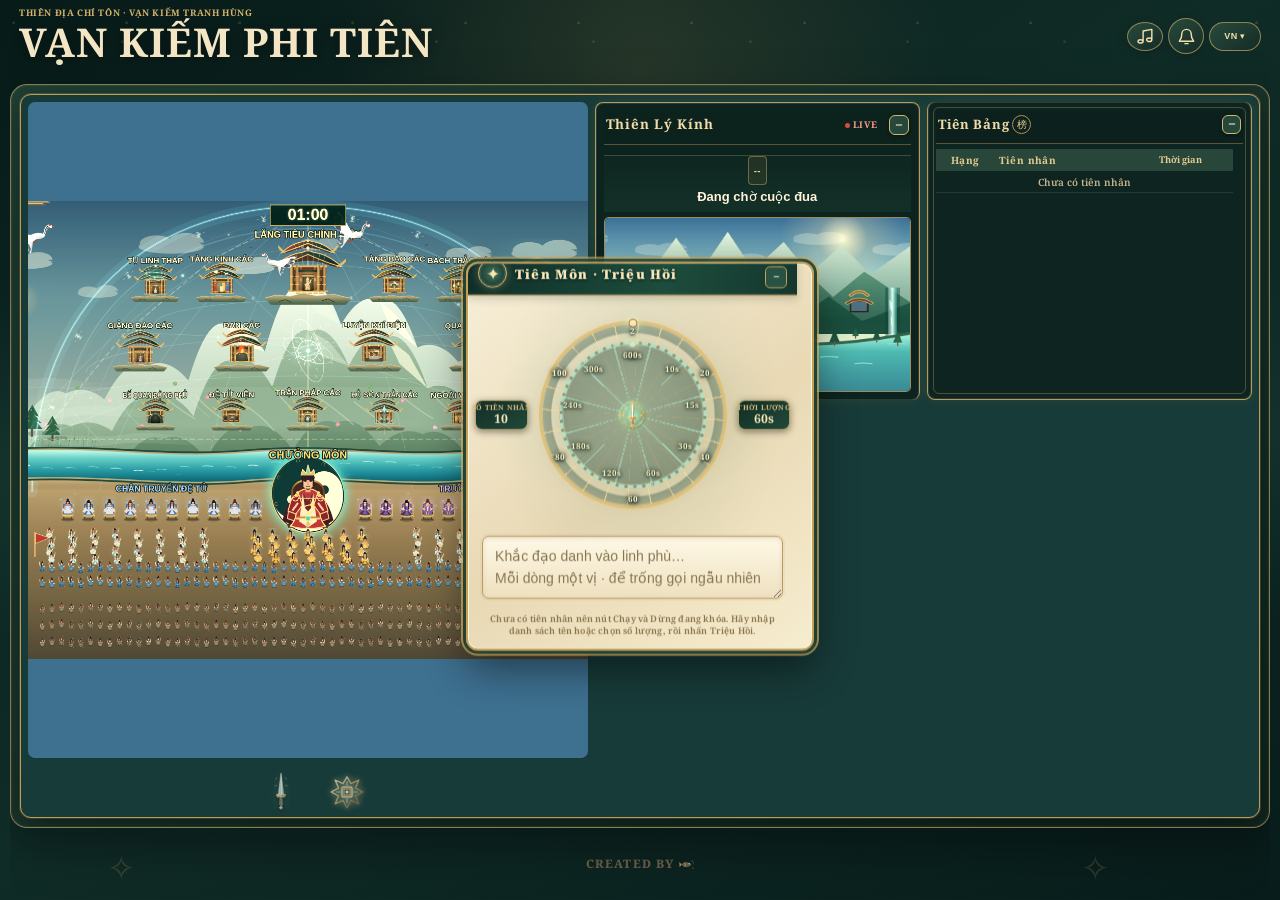
<file: index.html>
<!DOCTYPE html>
<html lang="vi">
<head>
  <meta charset="UTF-8">
  <meta name="viewport" content="width=device-width, initial-scale=1, viewport-fit=cover">
  <meta name="theme-color" content="#102b27">
  <title>Vạn Kiếm Phi Tiên</title>
  <link rel="stylesheet" href="style.css?v=responsive-arena-v229">
</head>
<body class="game-page">
  <main class="page game-app">
    <header class="hero game-header">
      <div class="logo">御</div>
      <div class="hero-copy">
        <p class="eyebrow">THIÊN ĐỊA CHÍ TÔN · VẠN KIẾM TRANH HÙNG</p>
        <h1>VẠN KIẾM PHI TIÊN</h1>
        <p class="subtitle">NHẤT KIẾM PHÁ THIÊN · VẠN ĐẠO QUY TÔNG</p>
      </div>
      <div class="hero-actions" aria-label="Điều khiển âm thanh và ngôn ngữ">
        <button id="musicToggle" class="music-toggle audio-toggle" type="button" aria-label="Tắt nhạc nền" title="Tắt nhạc nền" aria-pressed="true">
          <svg viewBox="0 0 24 24" aria-hidden="true" focusable="false"><path d="M9 18V5l11-2v13M9 18c0 1.3-1.4 2.3-3.2 2.3S2.5 19.5 2.5 18.2 3.9 16 5.8 16 9 16.7 9 18Zm11-2c0 1.3-1.4 2.3-3.2 2.3s-3.3-.8-3.3-2.1 1.4-2.2 3.3-2.2 3.2.7 3.2 2Z"/><path class="icon-slash" d="M3 3 21 21"/></svg>
        </button>
        <button id="soundToggle" class="sound-toggle audio-toggle" type="button" aria-label="Tắt âm thanh hiệu ứng và chuông" title="Tắt âm thanh hiệu ứng và chuông" aria-pressed="true">
          <svg viewBox="0 0 24 24" aria-hidden="true" focusable="false"><path d="M18 9a6 6 0 0 0-12 0c0 7-3 7-3 9h18c0-2-3-2-3-9ZM10 21h4"/><path class="icon-slash" d="M3 3 21 21"/></svg>
        </button>
        <div class="language-picker">
          <button id="languageButton" class="language-select" type="button" aria-haspopup="true" aria-expanded="false" aria-controls="languageMenu">VN <span aria-hidden="true">▾</span></button>
          <div id="languageMenu" class="language-menu" role="menu" hidden></div>
        </div>
      </div>
    </header>


    <section class="race-section game-stage" aria-label="Trường đua Vạn Kiếm Phi Tiên">
      <div class="stage-topline">
        <div class="stage-title"><span class="stage-emblem">⚔</span><div><strong>VẠN KIẾM ĐÀI</strong><small>THIÊN KIÊU TRANH PHONG</small></div></div>
        
      </div>
      <div class="arena-frame">
        <canvas id="game" width="1100" height="900" aria-label="Hoạt cảnh trường đua"></canvas>
        

        <section class="panel summon-panel game-setup">
          <div class="setup-heading window-heading">
            <div class="setup-title-wrap"><span class="summon-title-mark" aria-hidden="true">✦</span><h2><span class="setup-title-full">Tiên Môn · Triệu Hồi</span><span class="setup-title-short">Triệu Hồi</span></h2></div>
            <button class="window-minimize" type="button" aria-label="Thu nhỏ bảng triệu hồi" aria-expanded="true" title="Thu nhỏ">−</button>
          </div>
          <div class="summon-artwork" aria-hidden="true">
            
            
            <div class="altar-dial" aria-label="Pháp luân thiết lập triệu hồi">
              <div class="dial-track dial-quantity" data-dial="quantity" role="slider" tabindex="0" aria-label="Xoay vòng ngoài để chọn số tiên nhân" aria-valuemin="2" aria-valuemax="100" aria-valuenow="10"><span class="dial-pointer"></span></div>
              <div class="dial-track dial-duration" data-dial="duration" role="slider" tabindex="0" aria-label="Xoay vòng trong để chọn thời lượng" aria-valuemin="0" aria-valuemax="119" aria-valuenow="11"><span class="dial-pointer"></span></div>
              <button type="button" class="dial-readout dial-quantity-readout" id="openQuantityDial"><small>SỐ TIÊN NHÂN</small><strong id="dialQuantityValue">10</strong></button>
              <button type="button" class="dial-readout dial-duration-readout" id="openDurationDial"><small>THỜI LƯỢNG</small><strong id="dialDurationValue">60s</strong></button>
              <div class="dial-editor" id="dialEditor" hidden><label id="dialEditorLabel" for="dialEditorInput">Số tiên nhân</label><input id="dialEditorInput" type="number" min="2" max="100" value="10"><select id="dialEditorSelect" hidden><option value="30">30 giây</option><option value="60" selected>60 giây</option><option value="120">120 giây</option><option value="180">180 giây</option><option value="300">300 giây</option></select><button type="button" id="dialEditorDone">Xong</button></div>
              <button id="summon" class="btn primary dial-summon" type="button" aria-label="Chạm tâm pháp trận để triệu hồi"><svg class="summon-altar-emblem" viewBox="0 0 100 100" aria-hidden="true" focusable="false">
<defs>
<radialGradient id="altarSealCore"><stop stop-color="#eaffdf" stop-opacity=".62"/><stop offset=".48" stop-color="#8ce8c1" stop-opacity=".2"/><stop offset="1" stop-color="#4abf9b" stop-opacity="0"/></radialGradient>
<linearGradient id="altarSealGold" x1="0" y1="0" x2="1" y2="1"><stop stop-color="#fff5c9"/><stop offset=".48" stop-color="#d9ae59"/><stop offset="1" stop-color="#8e6334"/></linearGradient>
<linearGradient id="altarSealJade" x1="0" y1="0" x2="1" y2="0"><stop stop-color="#387b68"/><stop offset=".25" stop-color="#d8f7e6"/><stop offset=".52" stop-color="#fffef1"/><stop offset=".78" stop-color="#a8e2c9"/><stop offset="1" stop-color="#397c6b"/></linearGradient>
<linearGradient id="altarSealGrip" x1="0" y1="0" x2="1" y2="1"><stop stop-color="#f0dfb0"/><stop offset=".5" stop-color="#927044"/><stop offset="1" stop-color="#49382d"/></linearGradient>
<filter id="altarSealGlow" x="-50%" y="-50%" width="200%" height="200%"><feGaussianBlur stdDeviation="2.2" result="b"/><feMerge><feMergeNode in="b"/><feMergeNode in="SourceGraphic"/></feMerge></filter>
</defs>
<circle cx="50" cy="50" r="47" fill="url(#altarSealCore)"/>
<g fill="none" stroke="url(#altarSealGold)" stroke-linecap="round" filter="url(#altarSealGlow)">
<circle cx="50" cy="50" r="44" stroke-width="1.35"/><circle cx="50" cy="50" r="39.5" stroke-width=".7" stroke-dasharray="2 2.8"/>
<circle cx="50" cy="50" r="31.5" stroke-width="1"/><circle cx="50" cy="50" r="27.5" stroke-width=".55" stroke-dasharray="1.5 3"/>
<path d="M50 3 54 11 50 15 46 11Z M97 50 89 54 85 50 89 46Z M50 97 46 89 50 85 54 89Z M3 50 11 46 15 50 11 54Z" stroke-width="1.2"/>
<path d="M50 12 88 50 50 88 12 50Z M50 20 80 50 50 80 20 50Z" stroke-width=".8" opacity=".8"/>
<path d="M27 27 73 73M73 27 27 73" stroke-width=".55" stroke-dasharray="2 3" opacity=".8"/>
<path d="M50 7V18M50 82V93M7 50H18M82 50H93" stroke-width="1.2"/>
</g>
<g fill="#ffe9a8" stroke="#a87b3f" stroke-width=".55" filter="url(#altarSealGlow)">
<path d="m50 17 2.4 4.4-2.4 4.4-2.4-4.4Z M83 50l-4.4 2.4-4.4-2.4 4.4-2.4Z M50 83l-2.4-4.4 2.4-4.4 2.4 4.4Z M17 50l4.4-2.4 4.4 2.4-4.4 2.4Z"/>
<circle cx="50" cy="6.5" r="1.5"/><circle cx="93.5" cy="50" r="1.5"/><circle cx="50" cy="93.5" r="1.5"/><circle cx="6.5" cy="50" r="1.5"/>
</g>
<g fill="none" stroke="#b9f5d9" stroke-width=".85" opacity=".92"><path d="m29 17 3 5-3 5-3-5ZM71 17l3 5-3 5-3-5ZM83 29l-5 3-5-3 5-3ZM83 71l-5 3-5-3 5-3ZM71 83l-3-5 3-5 3 5ZM29 83l-3-5 3-5 3 5ZM17 71l5-3 5 3-5 3ZM17 29l5-3 5 3-5 3Z"/></g>
<g filter="url(#altarSealGlow)" stroke-linejoin="round">
<path d="M50 10 55.1 25 53.1 57 50 64 46.9 57 44.9 25Z" fill="url(#altarSealJade)" stroke="url(#altarSealGold)" stroke-width="1.45"/>
<path d="m50 14 1.7 13-.8 30-.9 3-.9-3-.8-30Z" fill="#fffef0" opacity=".9"/>
<path d="m45.1 51-9 7 3 5h21.8l3-5-9-7-3.5 5h-3.8Z" fill="url(#altarSealGold)" stroke="#fff0bd" stroke-width="1.2"/>
<path d="M45.5 62h9v18q-4.5 5-9 0Z" fill="url(#altarSealGrip)" stroke="#e8cc89" stroke-width="1"/>
<path d="m46 67 8 3m-8 2 8 3m-8 2 6 2" stroke="#f8e9bd" stroke-width="1.15" stroke-linecap="round"/>
<path d="m44.5 81 5.5-3 5.5 3L50 89Z" fill="url(#altarSealGold)" stroke="#fff0bd" stroke-width="1"/>
<path d="m47.5 20 2.5-6 2.5 6-2.5 3Z" fill="#fff9d9" stroke="#e7c778" stroke-width=".65"/>
</g></svg></button>
            </div>
            <div class="altar-native-settings" aria-hidden="true">
              <input id="quantity" type="number" min="2" max="100" value="10" tabindex="-1">
              <select id="speed" tabindex="-1" aria-label="Thời lượng cuộc đua"><option value="30">30 giây</option><option value="60" selected>60 giây</option><option value="120">120 giây</option><option value="180">180 giây</option><option value="300">300 giây</option></select>
            </div>
          </div>
          <label class="summon-name-label" for="names"><span aria-hidden="true"><svg viewBox="0 0 48 48"><path d="M9 7h23l7 7v27H9Z" fill="#e6d2a0" stroke="currentColor" stroke-width="1.8"/><path d="M32 7v8h7M15 22h18M15 28h18M15 34h12" fill="none" stroke="currentColor" stroke-width="2" stroke-linecap="round"/><path d="m6 16 5-5m-5 5 5 5" stroke="#4e8a76" stroke-width="2"/></svg></span></label>
          <textarea id="names" rows="3" aria-label="Nhập đạo danh, mỗi dòng một tên" placeholder="Khắc đạo danh vào linh phù…&#10;Mỗi dòng một vị · để trống gọi ngẫu nhiên"></textarea>

          <p id="lockNotice" class="lock-notice" aria-live="polite">Xoay vòng ngoài chọn số tiên nhân, vòng trong chọn thời lượng; chạm tâm pháp trận để triệu hồi.</p>
        </section>

        <button class="summon-collapsed-trigger" type="button" aria-label="Mở lại bảng triệu hồi" title="Mở bảng Triệu Hồi" aria-expanded="false"><svg class="summon-mini-sword" viewBox="0 0 100 100" aria-hidden="true" focusable="false">
<defs>
<radialGradient id="summonSealCore"><stop stop-color="#eaffdf" stop-opacity=".62"/><stop offset=".48" stop-color="#8ce8c1" stop-opacity=".2"/><stop offset="1" stop-color="#4abf9b" stop-opacity="0"/></radialGradient>
<linearGradient id="summonSealGold" x1="0" y1="0" x2="1" y2="1"><stop stop-color="#fff5c9"/><stop offset=".48" stop-color="#d9ae59"/><stop offset="1" stop-color="#8e6334"/></linearGradient>
<linearGradient id="summonSealJade" x1="0" y1="0" x2="1" y2="0"><stop stop-color="#387b68"/><stop offset=".25" stop-color="#d8f7e6"/><stop offset=".52" stop-color="#fffef1"/><stop offset=".78" stop-color="#a8e2c9"/><stop offset="1" stop-color="#397c6b"/></linearGradient>
<linearGradient id="summonSealGrip" x1="0" y1="0" x2="1" y2="1"><stop stop-color="#f0dfb0"/><stop offset=".5" stop-color="#927044"/><stop offset="1" stop-color="#49382d"/></linearGradient>
<filter id="summonSealGlow" x="-50%" y="-50%" width="200%" height="200%"><feGaussianBlur stdDeviation="2.2" result="b"/><feMerge><feMergeNode in="b"/><feMergeNode in="SourceGraphic"/></feMerge></filter>
</defs>
<circle cx="50" cy="50" r="47" fill="url(#summonSealCore)"/>
<g fill="none" stroke="url(#summonSealGold)" stroke-linecap="round" filter="url(#summonSealGlow)">
<circle cx="50" cy="50" r="44" stroke-width="1.35"/><circle cx="50" cy="50" r="39.5" stroke-width=".7" stroke-dasharray="2 2.8"/>
<circle cx="50" cy="50" r="31.5" stroke-width="1"/><circle cx="50" cy="50" r="27.5" stroke-width=".55" stroke-dasharray="1.5 3"/>
<path d="M50 3 54 11 50 15 46 11Z M97 50 89 54 85 50 89 46Z M50 97 46 89 50 85 54 89Z M3 50 11 46 15 50 11 54Z" stroke-width="1.2"/>
<path d="M50 12 88 50 50 88 12 50Z M50 20 80 50 50 80 20 50Z" stroke-width=".8" opacity=".8"/>
<path d="M27 27 73 73M73 27 27 73" stroke-width=".55" stroke-dasharray="2 3" opacity=".8"/>
<path d="M50 7V18M50 82V93M7 50H18M82 50H93" stroke-width="1.2"/>
</g>
<g fill="#ffe9a8" stroke="#a87b3f" stroke-width=".55" filter="url(#summonSealGlow)">
<path d="m50 17 2.4 4.4-2.4 4.4-2.4-4.4Z M83 50l-4.4 2.4-4.4-2.4 4.4-2.4Z M50 83l-2.4-4.4 2.4-4.4 2.4 4.4Z M17 50l4.4-2.4 4.4 2.4-4.4 2.4Z"/>
<circle cx="50" cy="6.5" r="1.5"/><circle cx="93.5" cy="50" r="1.5"/><circle cx="50" cy="93.5" r="1.5"/><circle cx="6.5" cy="50" r="1.5"/>
</g>
<g fill="none" stroke="#b9f5d9" stroke-width=".85" opacity=".92"><path d="m29 17 3 5-3 5-3-5ZM71 17l3 5-3 5-3-5ZM83 29l-5 3-5-3 5-3ZM83 71l-5 3-5-3 5-3ZM71 83l-3-5 3-5 3 5ZM29 83l-3-5 3-5 3 5ZM17 71l5-3 5 3-5 3ZM17 29l5-3 5 3-5 3Z"/></g>
<g filter="url(#summonSealGlow)" stroke-linejoin="round">
<path d="M50 10 55.1 25 53.1 57 50 64 46.9 57 44.9 25Z" fill="url(#summonSealJade)" stroke="url(#summonSealGold)" stroke-width="1.45"/>
<path d="m50 14 1.7 13-.8 30-.9 3-.9-3-.8-30Z" fill="#fffef0" opacity=".9"/>
<path d="m45.1 51-9 7 3 5h21.8l3-5-9-7-3.5 5h-3.8Z" fill="url(#summonSealGold)" stroke="#fff0bd" stroke-width="1.2"/>
<path d="M45.5 62h9v18q-4.5 5-9 0Z" fill="url(#summonSealGrip)" stroke="#e8cc89" stroke-width="1"/>
<path d="m46 67 8 3m-8 2 8 3m-8 2 6 2" stroke="#f8e9bd" stroke-width="1.15" stroke-linecap="round"/>
<path d="m44.5 81 5.5-3 5.5 3L50 89Z" fill="url(#summonSealGold)" stroke="#fff0bd" stroke-width="1"/>
<path d="m47.5 20 2.5-6 2.5 6-2.5 3Z" fill="#fff9d9" stroke="#e7c778" stroke-width=".65"/>
</g></svg></button>

        <div class="arena-controls">
          <button id="setupToggle" class="btn muted setup-toggle" hidden>☰ Thiết lập</button>
          <button id="start" class="btn primary arena-start" disabled><span class="btn-icon" aria-hidden="true">▶</span><span class="btn-label">Chạy</span></button>
          <button id="pause" class="btn muted arena-pause" hidden disabled>Ⅱ Tạm ngưng</button>
          <button id="stop" class="btn muted arena-stop" hidden disabled>■ Dừng</button>
        </div>

        <div class="camera panel game-camera">
          <div class="camera-heading window-heading" title="Giữ và kéo để di chuyển Thiên Lý Kính">
            <span class="camera-title">Thiên Lý Kính</span>
            <span class="camera-live"><i></i> LIVE</span>
            <button class="window-minimize" type="button" aria-label="Thu nhỏ Thiên Lý Kính" aria-expanded="true" title="Thu nhỏ">−</button>
          </div>
          <div class="camera-info" aria-live="polite">
            <div class="camera-top-info">
              <div class="camera-rank-slot"><strong id="leaderProgress">--</strong></div>
              <span id="leaderSpeed"></span>
            </div>
            <strong id="leaderName">Đang chờ cuộc đua</strong>
            <div class="camera-secondary-info">
              <span id="leaderTalent"></span>
              <span id="leaderEffect"></span>
            </div>
          </div>
          <div class="camera-screen">
            <canvas id="leaderCanvas" width="420" height="240"></canvas>
          </div>
        </div>

        <aside class="ranking panel game-ranking">
          <div class="ranking-heading window-heading">
            <div><h3>Tiên Bảng</h3></div>
            <span class="ranking-seal">榜</span>
            <button class="window-minimize" type="button" aria-label="Thu nhỏ Tiên Bảng" aria-expanded="true" title="Thu nhỏ">−</button>
          </div>
          <div class="table-wrap"><table><thead><tr><th>Hạng</th><th>Tiên nhân</th><th>Thời gian</th></tr></thead><tbody id="rankBody"><tr><td colspan="3" class="empty">Chưa có tiên nhân</td></tr></tbody></table></div>
        </aside>
      </div>
      <div class="stage-bottomline"><span>VẠN KIẾM QUY TÔNG</span><span>THIÊN ĐỊA TRANH PHONG</span></div>
    </section>

    <footer class="site-footer">
      <span class="creator-credit" aria-label="Created by Salted Fish"><span>CREATED BY</span>
        <svg class="salt-fish" viewBox="0 0 48 28" role="img" aria-label="Salted fish icon"><path d="M7 14C13 4 29 3 38 14 29 25 13 24 7 14Z" fill="currentColor"/><path d="M8 14 1 6 2 22Z" fill="#c69b4c"/><circle cx="31" cy="11" r="1.8" fill="#fff8df"/><path d="M17 8Q22 14 17 20" fill="none" stroke="#fff0c5" stroke-width="1.4" opacity=".8"/><path d="m39 5 2-3m2 7 3-1m-5 16 3 2" stroke="#c69b4c" stroke-width="1.5" stroke-linecap="round"/></svg>
      </span>
    </footer>
    <span id="status" class="sr-only" aria-live="polite">Chờ triệu hồi</span>
    <div id="event" class="sr-only" aria-live="polite"></div>
  </main>
  <script src="data-loader.js?v=ingame-v8"></script>
</body>
</html>
</file>
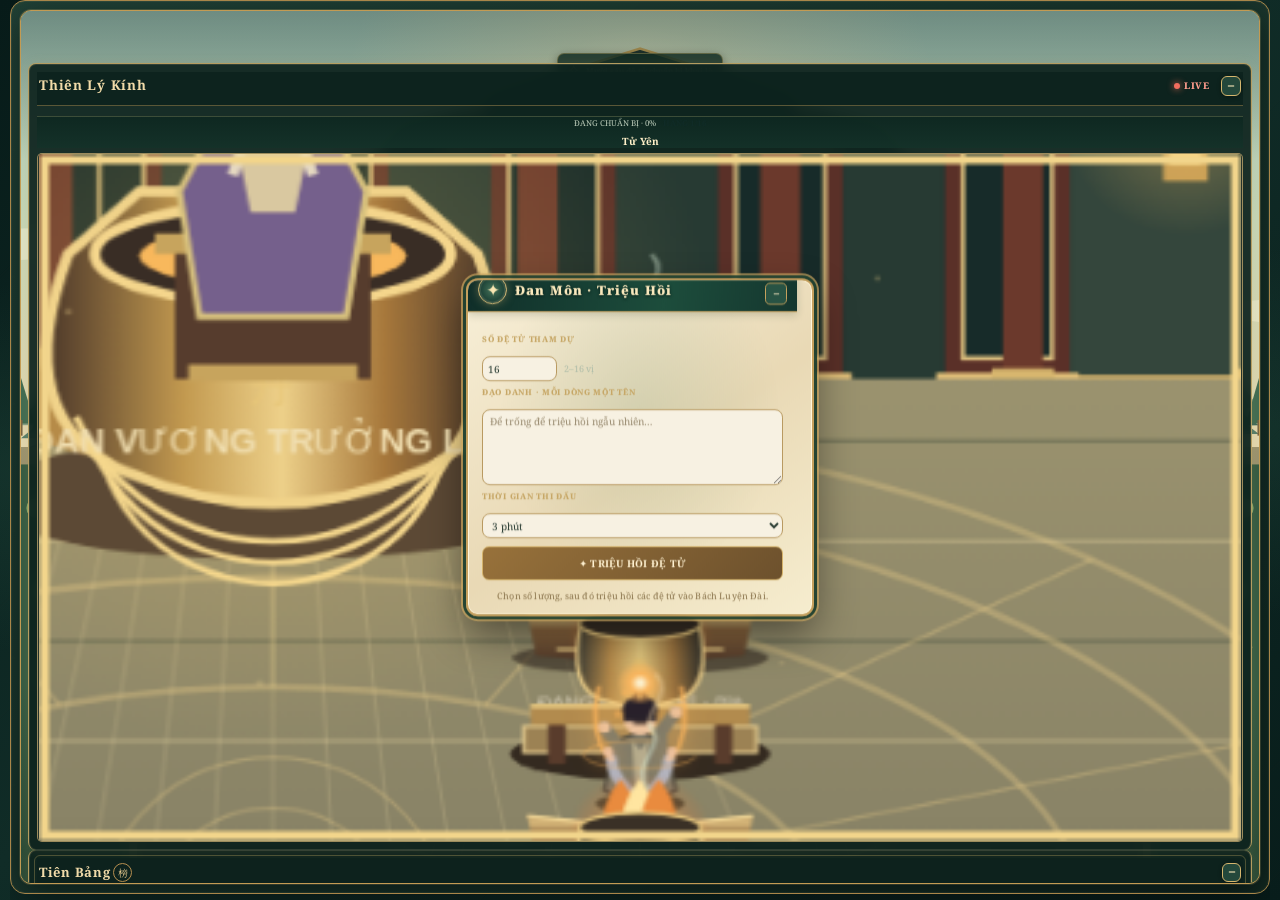
<file: dan-vuong.html>
<!DOCTYPE html>
<html lang="vi">
<head>
  <meta charset="UTF-8">
  <meta name="viewport" content="width=device-width, initial-scale=1, viewport-fit=cover">
  <meta name="theme-color" content="#102b27">
  <title>Đan Vương Các · Vạn Kiếm Phi Tiên</title>
  <link rel="stylesheet" href="style.css?v=responsive-arena-v229">
  <link rel="stylesheet" href="dan-vuong.css?v=ingame-v8">
</head>
<body class="game-page dan-page">
  <main class="page game-app dan-game-app">
    <section class="game-stage dan-game-stage" aria-label="Đan Vương Các · Bách Luyện Đài">
      <div class="stage-topline">
        <div class="stage-title"><span class="stage-emblem">丹</span><div><strong>ĐAN VƯƠNG CÁC</strong><small>BÁCH LUYỆN ĐÀI · THIÊN KIÊU TRANH ĐAN</small></div></div>
        <div class="stage-live"><i></i><span>ĐẠI HỘI ĐAN ĐẠO</span></div>
      </div>
      <div class="arena-frame dan-arena-frame">
        <canvas id="danScene" width="1600" height="1000" aria-label="Sân thi đấu luyện đan với các đệ tử và lò luyện"></canvas>
        <div class="arena-overlay-top">
          <span class="arena-chip" id="alchemyPhase">KHỐNG HỎA</span>
          <span class="arena-chip" id="alchemyTime">CHƯA KHAI LÒ</span>
        </div>

        <section class="panel summon-panel game-setup dan-summon-panel" aria-label="Triệu hồi đệ tử luyện đan">
          <div class="setup-heading window-heading">
            <div class="setup-title-wrap"><span class="summon-title-mark">✦</span><h2><span class="setup-title-full">Đan Môn · Triệu Hồi</span><span class="setup-title-short">Triệu Hồi</span></h2></div>
            <button class="window-minimize" type="button" aria-label="Thu nhỏ bảng triệu hồi" aria-expanded="true" title="Thu nhỏ">−</button>
          </div>
          <div class="dan-summon-fields">
            <label for="alchemyQuantity">SỐ ĐỆ TỬ THAM DỰ</label>
            <div class="dan-quantity-row"><input id="alchemyQuantity" type="number" min="2" max="16" value="16"><span>2–16 vị</span></div>
            <label for="alchemyNames">ĐẠO DANH · MỖI DÒNG MỘT TÊN</label>
            <textarea id="alchemyNames" rows="3" placeholder="Để trống để triệu hồi ngẫu nhiên…"></textarea>
            <label for="alchemyDuration">THỜI GIAN THI ĐẤU</label>
            <select id="alchemyDuration"><option value="60">60 giây</option><option value="120">2 phút</option><option value="180" selected>3 phút</option><option value="300">5 phút</option></select>
            <button id="summonAlchemy" class="btn primary" type="button">✦ TRIỆU HỒI ĐỆ TỬ</button>
            <p id="alchemyNotice" class="lock-notice" aria-live="polite">Chọn số lượng, sau đó triệu hồi các đệ tử vào Bách Luyện Đài.</p>
          </div>
        </section>
        <button class="summon-collapsed-trigger dan-summon-launcher" type="button" aria-label="Mở bảng triệu hồi" title="Triệu hồi" aria-expanded="false">丹</button>

        <div class="arena-controls dan-arena-controls">
          <button id="startAlchemy" class="btn primary arena-start" type="button" disabled><span class="btn-icon">▶</span><span class="btn-label">Khai lò</span></button>
          <button id="pauseAlchemy" class="btn muted arena-pause" type="button" disabled>Ⅱ Tạm ngưng</button>
          <button id="stopAlchemy" class="btn muted arena-stop" type="button" disabled>■ Dừng</button>
        </div>

        <div class="camera panel game-camera dan-game-camera">
          <div class="camera-heading window-heading" title="Thiên Lý Kính · tự động theo dõi người dẫn đầu">
            <span class="camera-title">Thiên Lý Kính</span>
            <span class="camera-live"><i></i> LIVE</span>
            <button class="window-minimize" type="button" aria-label="Thu nhỏ Thiên Lý Kính" aria-expanded="true" title="Thu nhỏ">−</button>
          </div>
          <div class="camera-info" aria-live="polite">
            <div class="camera-top-info"><div class="camera-rank-slot"><strong id="alchemyCameraRank">Hạng --/--</strong></div><span id="alchemyCameraMeta"></span></div>
            <strong id="alchemyCameraName">Đang chờ khai lò</strong>
          </div>
          <div class="camera-screen"><canvas id="alchemyCamera" width="420" height="240" aria-label="Thiên Lý Kính quan sát đệ tử luyện đan"></canvas></div>
        </div>

        <aside class="ranking panel game-ranking dan-game-ranking">
          <div class="ranking-heading window-heading">
            <div><h3>Tiên Bảng</h3><p class="eyebrow">ĐẠI HỘI ĐAN ĐẠO</p></div>
            <span class="ranking-seal">榜</span>
            <button class="window-minimize" type="button" aria-label="Thu nhỏ Tiên Bảng" aria-expanded="true" title="Thu nhỏ">−</button>
          </div>
          <div class="ranking-meta"><span id="alchemyBoardCount">16 ĐỆ TỬ</span><span id="alchemyBoardStatus">CHƯA KHAI LÒ</span></div>
          <div class="table-wrap"><div id="alchemyBoard" class="alchemy-board" aria-live="polite"></div></div>
        </aside>

        <div class="dan-stage-event" aria-live="polite"><span>✧</span><strong id="alchemyEvent">Mười sáu đệ tử chuẩn bị khai lò</strong></div>
        <div id="alchemyDetail" class="dan-selected-info" aria-live="polite">Chạm vào một đệ tử để xem công đoạn luyện đan.</div>
        <span id="alchemyCount" class="sr-only">0 thành đan · 0 thất bại</span>
      </div>
      <div class="stage-bottomline"><span>ĐAN HỎA NGƯNG TỤ</span><span>VẠN LÒ TRANH PHONG · ĐAN ĐẠO CHÍ TÔN</span></div>
    </section>
  </main>
  <script src="i18n.js?v=dan-alchemy-v3"></script>
  <script src="dan-vuong.js?v=ingame-v8"></script>
  <script>
    (() => {
      const syncLanguage = () => {
        try {
          const language = window.parent.VKP_I18N && window.parent.VKP_I18N.language;
          if (language && window.VKP_I18N) window.VKP_I18N.setLanguage(language);
        } catch (_) {}
      };
      syncLanguage();
      try { window.parent.addEventListener("vkp-language-change", syncLanguage); } catch (_) {}
    })();
  </script>
</body>
</html>
</file>
